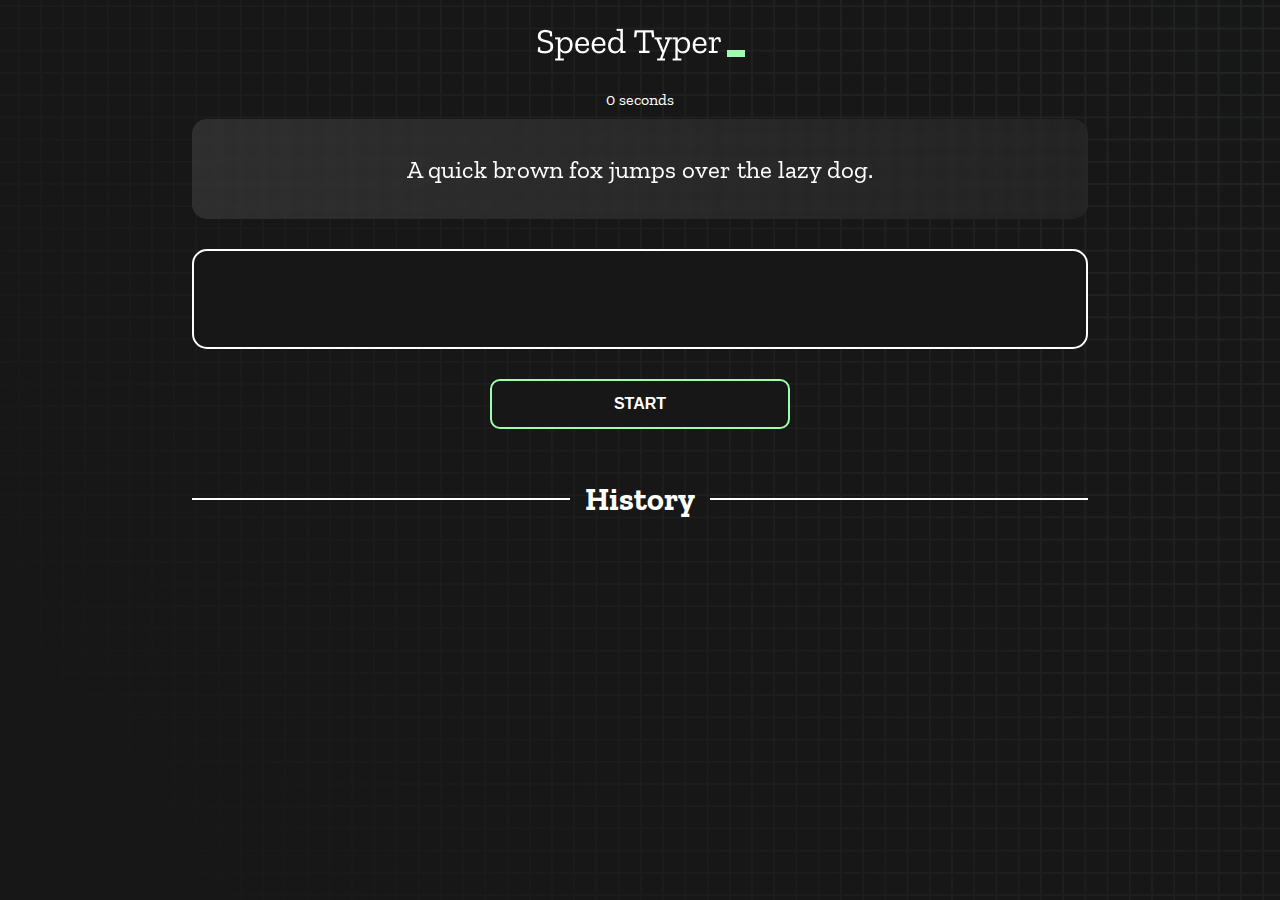
<file: index.html>
<!DOCTYPE html>
<html lang="en">

<head>
  <meta charset="UTF-8" />
  <meta http-equiv="X-UA-Compatible" content="IE=edge" />
  <meta name="viewport" content="width=device-width, initial-scale=1.0" />
  <title>Speed Monster</title>
  <link rel="stylesheet" href="./css/styles.css" />
  <link rel="preconnect" href="https://fonts.googleapis.com" />
  <link rel="preconnect" href="https://fonts.gstatic.com" crossorigin />
  <link href="https://fonts.googleapis.com/css2?family=Zilla+Slab:wght@300;400;500&display=swap" rel="stylesheet" />
</head>

<body>
  <h1 class="title"><img src="./images/logo.png" /></h1>
  <div id="show-time">0 seconds</div>

  <div class="box-container">
    <div id="question"></div>

    <div id="display" class="inactive"></div>

    <div class="buttons">
      <button id="start">START</button>
    </div>

    <div class="divider-container">
      <div class="line"></div>
      <h1 class="title2">History</h1>
      <div class="line"></div>
    </div>
    <div id="histories"></div>
  </div>

  <div id="countdown"></div>
  <div id="modal-background" class="hidden"></div>
  <div id="result" class="hidden"></div>

  <script src="./js/history.js"></script>
  <script src="./js/script.js"></script>
</body>

</html>
</file>
<file: css/styles.css>
* {
  padding: 0;
  margin: 0;
  box-sizing: border-box;
}

body {
  background-image: url("../images/bg.png");
  background-size: cover;
  background-position: left top;
  font-family: "Zilla Slab", serif;
}

.box-container {
  width: 70%;
  margin: 0 auto;
}

#question {
  height: 100px;
  display: flex;
  align-items: center;
  justify-content: center;
  color: white;
  font-size: 25px;
  border-radius: 15px;
  background: rgb(255, 255, 255);
  background: linear-gradient(92.49deg,
      rgba(255, 255, 255, 0.1) 0.18%,
      rgba(255, 255, 255, 0.05) 99.85%);
  backdrop-filter: blur(5px);
  margin-bottom: 30px;
  padding: 30px;
}

#display {
  height: 100px;
  display: flex;
  flex-wrap: wrap;
  align-items: center;
  padding-left: 5rem;
  color: white;
  font-size: 32px;
  background-color: #171717;
  border: 2px solid #9dffad;
  border-radius: 15px;
}

#countdown {
  position: fixed;
  height: 100vh;
  width: 100vw;
  background-color: rgba(0, 0, 0, 0.8);
  top: 0;
  left: 0;
  display: flex;
  align-items: center;
  justify-content: center;
  font-size: 3rem;
  color: white;
  display: none;
}

#result {
  position: fixed;
  top: 50%;
  left: 50%;
  transform: translate(-50%, -50%);
  height: 250px;
  width: 400px;
  background-color: #171717;
  border-radius: 15px;
  border: 2px solid #9dffad;
  color: white;
  text-align: center;
  padding: 2rem;
}

#show-time {
  text-align: center;
  color: white;
  margin: 10px 0;
}

.green {
  color: #9dffad;
}

.red {
  color: #eb6565;
}

.bold {
  font-weight: 700;
}

.inactive {
  border: 2px solid white !important;
}

.hidden {
  display: none;
}

.title {
  text-align: center;
  color: white;
  margin: 20px 0;
}

.divider-container {
  height: 80px;
  display: flex;
  justify-content: center;
  align-items: center;
  gap: 15px;
  margin: 0 auto;
}

.line {
  height: 2px;
  background: white;
  width: 100%;
}

.title2 {
  color: white;
  display: block;
}

.buttons {
  display: flex;
  justify-content: center;
  margin: 30px 0;
}

button {
  padding: 10px 20px;
  border: none;
  font-size: 16px;
  font-weight: bold;
  width: 300px;
  height: 50px;
  color: white;
  background-color: #171717;
  border-radius: 10px;
  border: 2px solid #9dffad;
  cursor: pointer;
}

#histories {
  display: flex;
  flex-wrap: wrap;
  justify-content: space-around;
}

.card {
  width: 100%;
  height: 100%;
  padding: 50px;
  display: flex;
  justify-content: space-between;
  align-items: center;
  padding: 20px 30px;
  color: white;
  border-radius: 15px;
  background: rgb(255, 255, 255);
  background: linear-gradient(92.49deg,
      rgba(255, 255, 255, 0.1) 0.18%,
      rgba(255, 255, 255, 0.05) 99.85%);
  backdrop-filter: blur(5px);
  margin-bottom: 30px;
}

#modal-background {
  background: rgb(255, 255, 255);
  background: linear-gradient(92.49deg,
      rgba(255, 255, 255, 0.1) 0.18%,
      rgba(255, 255, 255, 0.05) 99.85%);
  backdrop-filter: blur(5px);
  height: 100vh;
  width: 100%;
  position: fixed;
  top: 0;
}

@media only screen and (max-width: 700px) {
  .box-container {
    padding: 0 20px;
    width: 100%;
  }

  .card {
    flex-direction: column;
  }
}
</file>
